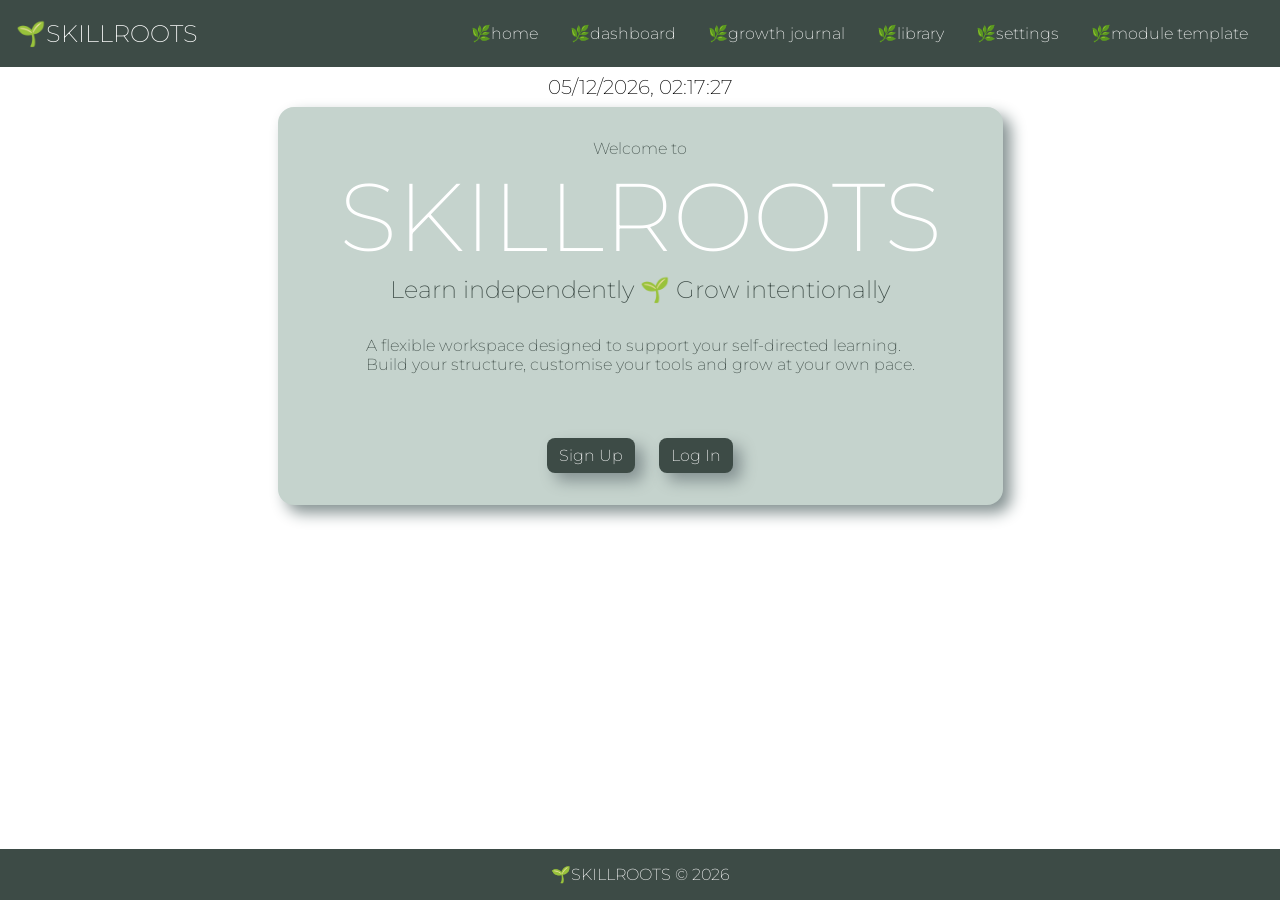
<file: index.html>
<!DOCTYPE html>
<html lang="en">
<head>
  <meta charset="UTF-8">
  <meta name="viewport" content="width=device-width, initial-scale=1.0">
  <link rel="stylesheet" href="styles.css">
  <link rel="stylesheet" href="https://raw.githubusercontent.com/Jade-Evans/Jades_Accessible_Stylesheet/main/jades_accessible_stylesheet.css">
  <link rel="preconnect" href="https://fonts.googleapis.com">
  <link href="https://fonts.googleapis.com/css2?family=Montserrat:wght@100;200&family=Montserrat:ital,wght@0,400..700;1,400..700&display=swap" rel="stylesheet">
  <title>welcome</title>
</head>
<body>
  <header>
    <div class="logo">🌱SKILLROOTS</div>
    <ul class ="nav-bar">
        <li><a  href = "index.html">🌿home</a></li>
        <li><a  href = "dashboard.html">🌿dashboard</a></li>
        <li><a  href = "growthJournal.html">🌿growth journal</a></li>
        <li><a  href="library.html">🌿library</a></li>
        <li><a  href="settings.html">🌿settings</a></li>
        <li><a  href="modules_template.html">🌿module template</a></li>
    </ul>
  </header>
  
  <main id="landingPageMain">
    <div id="landingPagecurrentDateTime" class="currentDateTime"></div>
    <div id="landingPageContent">
      <p>Welcome to</p>
      <h1 id="landingPageHeader">SKILLROOTS</h1>
      <h2 id="landingPageTagline">Learn independently 🌱 Grow intentionally</h2>
      <p class="landingSubtext">
        A flexible workspace designed to support your self‑directed learning.<br>
        Build your structure, customise your tools and grow at your own pace.
      </p>

      <div class="modalButtonsDiv">
        <button id="signUpButton" class="welcomeButton">Sign Up</button>
        <button id="loginButton" class="welcomeButton">Log In</button>
      </div>
   
      <div id="overlayWrapper">
        <div id="signUpModal" class="modal">
         
          <div class="modalContent">
            <span class="closeButton">X</span>
            <h2 id="signUpHeader">Create your account</h2>
            <p>Simply enter your details and select an Avatar to begin:</p>
            <div Id="signUpModalDataInput" class="modalDataInput">
              <label>Username:<input type="text" id="username" name="username" size="25"/></label>
              <label>Email:<input type="text" id="email" name="email" size="25"/></label>
              <label>Create Password:
                <div class="passwordContainer">
                  <input type="password" id="password" name="password" size="30"/>
                  <img src="visiblePwd.png" alt="icon password visible"/>
                </div>
              </label>
              <label>Re-enter Password:
                  <div class="passwordContainer">
                    <input type="password" id="reenterPassword" name="reenterPassword" size="30">
                    <img src="visiblePwd.png" id="reEnterPwdVisibleIcon" alt="icon password visible" >
                  </div>
              </label>
            </div>
            <div id="avatars">
              <div id="seedlingAvatar" class="avatarSelection">🌱</div>
              <div id="fern"  class="avatarSelection">🌿</div>
              <div id="tree"  class="avatarSelection">🌳</div>
              <div id="wildflower"  class="avatarSelection">🌼</div>
              <div id="cactus"  class="avatarSelection">🌵</div>
            </div>
            <button type="submit" id="createAccountSubmitBtn" class="submit">Submit</button>
          </div>
        </div>
        <div id="loginModal" class="modal">
          <div class="modalContent">
            <span class="closeButton">X</span>
            <h2>Welcome back to <br>🌱SKILLROOTS!</h2>
            <p>Ready to dive back in?
            <br>Just enter your details below and press <strong>Submit</strong> to continue learning:</p>
            <div id="loginDetails">
              <label for="usernameLogin">Username:</label>
              <input type="text" id="usernameInputLogin" placeholder="Enter Username" required><br>
              <label for="passwordLogin">Password:</label>
              <input type="text" id="passwordInputLogin" placeholder="EnterPassword" required><br>
            </div>
            <button type="submit" id="loginSubmitBtn" class="submit">Submit</button>
          </div> 
        </div>
        <div id="actionCompleteModal" class="modal">
          <div class="modalContent">
            <span class="closeButton">X</span>
            <h2 id="welcomeMessageHeader"></h2>
            <div id="chosenAvatar"></div>
            <p id="welcomeMessageP">Ready to dive back in?></p>
            <button type="submit" id="proceedToDashboardBtn" class="submit"><a  href = "dashboard.html">Proceed to Dashboard</a></button>
          </div>
        
            
          </div>
    </main>
  </div>

  
  <!-- <div id="loginModal" class="modal"></div> -->
  <footer>
    <p>🌱SKILLROOTS &copy; 2026</p>
  </footer>
  <script src="script.js"></script>

</body>
</html>
</file>
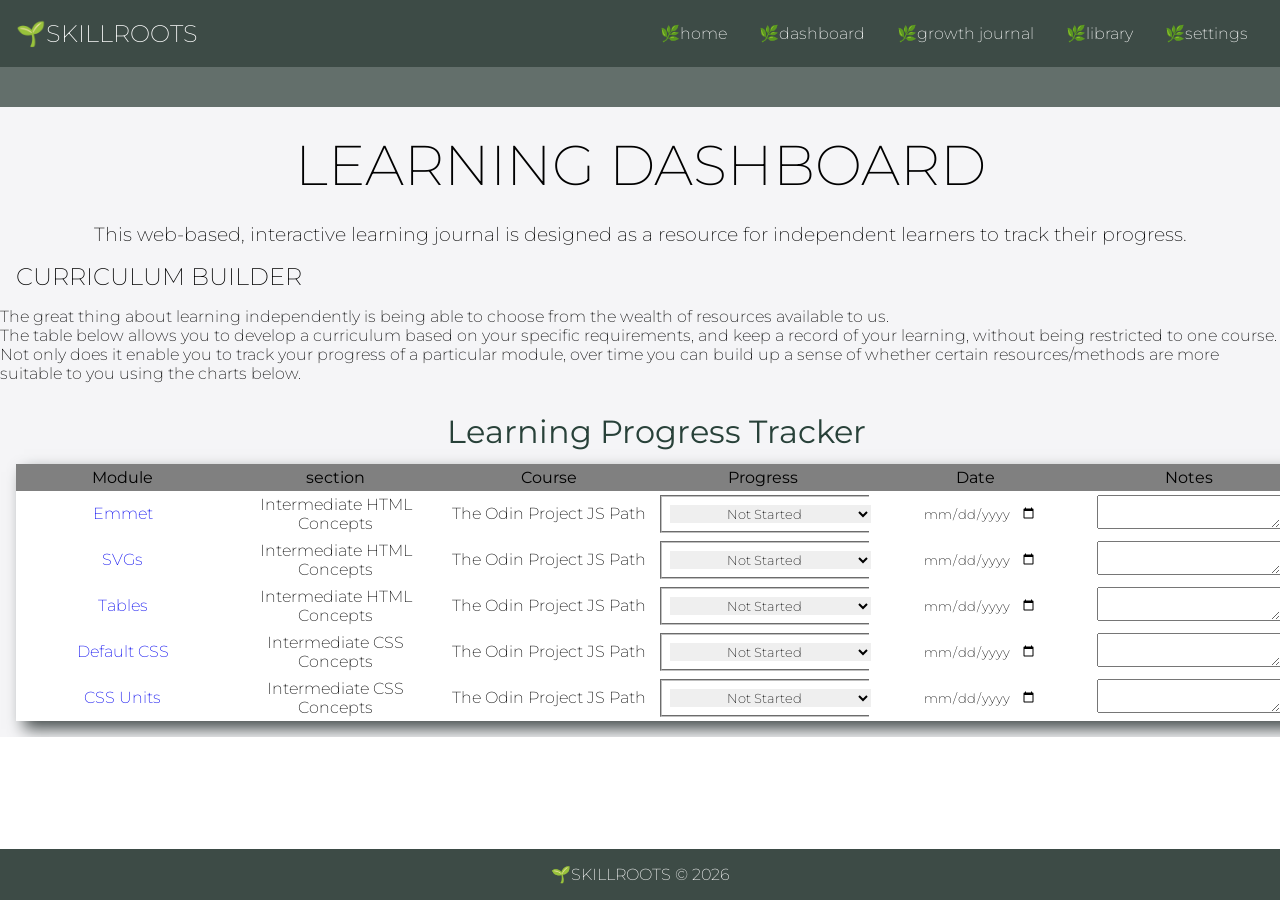
<file: 00_contents.html>
<!DOCTYPE html>
<html lang="en">
<head>
  <meta charset="UTF-8">
  <meta name="viewport" content="width=device-width, initial-scale=1.0">
  <link rel="stylesheet" href="styles.css">
   <link rel="preconnect" href="https://fonts.googleapis.com">
  <link href="https://fonts.googleapis.com/css2?family=Montserrat:wght@100;200&family=Montserrat:ital,wght@0,400..700;1,400..700&display=swap" rel="stylesheet">
  <title>Contents & Progress Tracker</title>
</head>
<body>
  <header>
    <div class="logo">🌱SKILLROOTS</div>
    <nav>
        <ul class ="nav-bar">
          <li><a  href = "index.html">🌿home</a></li>
          <li><a  href = "00_contents.html">🌿dashboard</a></li>
          <li><a  href = "XlearningJournal.html">🌿growth journal</a></li>
          <li><a  href="Yresources.html">🌿library</a></li>
          <li><a  href="Zsettings.html">🌿settings</a></li>
        </ul>
    </nav>
  </header>
  <main>
    <aside></aside>
    <section id="dashboardSection">
    <hgroup>
      <h1 class="pageHeader">LEARNING DASHBOARD</h1>
      <h3 class="pageIntro">This web-based, interactive learning journal is designed as a resource for independent learners 
        to track their progress. 
      </p>
    </hgroup>
    <div id="curriculumBuilder">
        <h2 class="subheading">CURRICULUM BUILDER</h2>
        <div class="introText">
          <p>The great thing about learning independently is being able to choose from the wealth of
            resources available to us.<br> 
            The table below allows you to develop a curriculum based on your specific requirements, 
            and keep a record of your learning, without being restricted to one course. <br>
            Not only does it enable you to track your progress of a particular module, 
            over time you can build up a sense of whether certain resources/methods are 
            more suitable to you using the charts below. </p>
          </div>
      <div class="tableWrapper">
        <table id="curriculumBuilderTable">
          <caption>Learning Progress Tracker</caption>
          <thead>
            <tr>
              <th scope="col">Module</th>
              <th scope="col">section</th>
              <th scope="col">Course</th>
              <th scope="col">Progress</th>
              <th scope="col">Date</th>
              <th scope="col">Notes</th>
            </tr>
          </thead>
          <tbody>
            <tr>
              <td><a href="01_emmet.html">Emmet</a></td>
              <td>Intermediate HTML Concepts</td>
              <td>The Odin Project JS Path</td>
              <td><fieldset id="progressOptions" class="options hidden">
                    <select id="progressOptions" name="progressOptions">
                        <option value="notStarted">Not Started</option>
                        <option value="inProgress">In Progress</option>
                        <option value="needsReview">Lesson Needs Review</option>
                        <option value="confident">Lesson Complete: Confident</option>
                    </select>
                </fieldset></td>
                <td><input type="date" name="dateUpdate" id="dateUpdated"></td>
              <td><textarea name="notes"></textarea></td>
            </tr>
            <tr>
              <td><a href="02_svg.html">SVGs</a></td>
              <td>Intermediate HTML Concepts</td>
              <td>The Odin Project JS Path</td>
              <td><fieldset id="progressOptions" class="options hidden">
                    <select id="progressOptions" name="progressOptions">
                        <option value="notStarted">Not Started</option>
                        <option value="inProgress">In Progress</option>
                        <option value="needsReview">Lesson Needs Review</option>
                        <option value="confident">Lesson Complete: Confident</option>
                    </select>
                </fieldset></td>
                <td><input type="date" name="dateUpdate" id="dateUpdated"></td>
              <td><textarea name="notes"></textarea></td>
            </tr>
            <tr>
              <td><a href="03_tables.html">Tables</a></td>
              <td>Intermediate HTML Concepts</td>
              <td>The Odin Project JS Path</td>
              <td><fieldset id="progressOptions" class="options hidden">
                    <select id="progressOptions" name="progressOptions">
                        <option value="notStarted">Not Started</option>
                        <option value="inProgress">In Progress</option>
                        <option value="needsReview">Lesson Needs Review</option>
                        <option value="confident">Lesson Complete: Confident</option>
                    </select>
                </fieldset></td>
                <td><input type="date" name="dateUpdate" id="dateUpdated"></td>
              <td><textarea name="notes"></textarea></td>
            </tr>  
            <tr>
              <td><a href="04_defaultCSS.html">Default CSS</a></td>
              <td>Intermediate CSS Concepts</td>
              <td>The Odin Project JS Path</td>
              <td><fieldset id="progressOptions" class="options hidden">
                    <select id="progressOptions" name="progressOptions">
                        <option value="notStarted">Not Started</option>
                        <option value="inProgress">In Progress</option>
                        <option value="needsReview">Lesson Needs Review</option>
                        <option value="confident">Lesson Complete: Confident</option>
                    </select>
                </fieldset></td>
                <td><input type="date" name="dateUpdate" id="dateUpdated"></td>
                <td><textarea name="notes"></textarea></td>
              </tr>
              <tr>
                <td><a href="05_CSS_units.html">CSS Units</a></td>
                <td>Intermediate CSS Concepts</td>
                <td>The Odin Project JS Path</td>
                <td><fieldset id="progressOptions" class="options hidden">
                    <select id="progressOptions" name="progressOptions">
                        <option value="notStarted">Not Started</option>
                        <option value="inProgress">In Progress</option>
                        <option value="needsReview">Lesson Needs Review</option>
                        <option value="confident">Lesson Complete: Confident</option>
                    </select>
                </fieldset></td>
                <td><input type="date" name="dateUpdate" id="dateUpdated"></td>
                <td><textarea name="notes"></textarea></td>
              </tr> 
          </tbody>
        </table>
      </div>
    </div>
    </section>
  </main>
  <footer>
    <p>🌱SKILLROOTS &copy; 2026</p>
  </footer>
  <script src="script.js"></script>
</body>
</html>
</file>
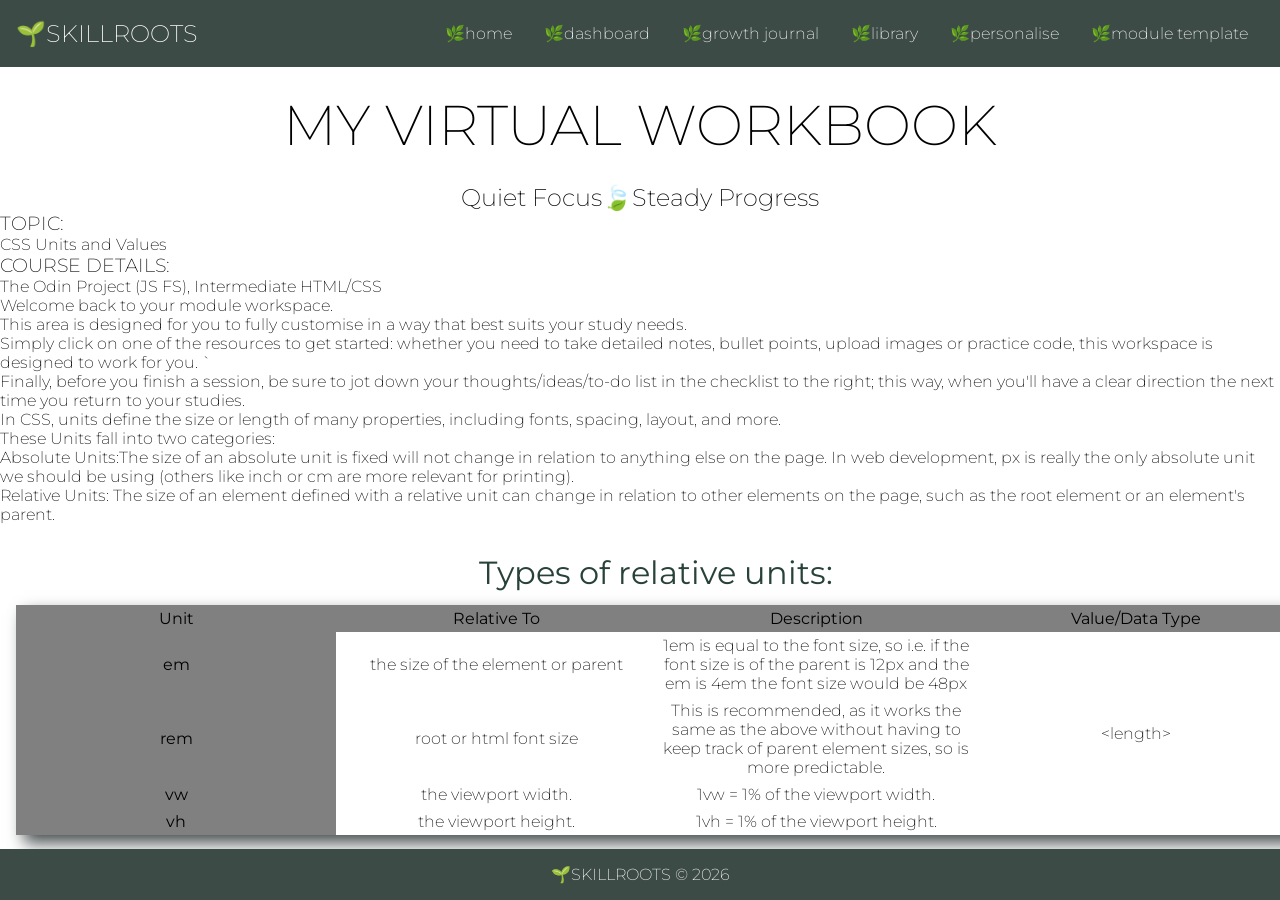
<file: 05_CSS_units.html>
<html lang="en">
<head>
  <meta charset="UTF-8">
  <meta name="viewport" content="width=device-width, initial-scale=1.0">
  <link rel="stylesheet" href="styles.css">
  <link rel="preconnect" href="https://fonts.googleapis.com">
  <link href="https://fonts.googleapis.com/css2?family=Montserrat:wght@100;200&family=Montserrat:ital,wght@0,400..700;1,400..700&display=swap" rel="stylesheet">
  <title>CSS Units</title>
</head>
<body>
 <header>
    <div class="logo">🌱SKILLROOTS</div>
        <ul class ="nav-bar">
            <li><a  href = "index.html">🌿home</a></li>
            <li><a  href = "00_contents.html">🌿dashboard</a></li>
            <li><a  href = "XlearningJournal.html">🌿growth journal</a></li>
            <li><a  href="Yresources.html">🌿library</a></li>
            <li><a  href="Zsettings.html">🌿personalise</a></li>
            <li><a  href="modules_template.html">🌿module template</a></li>
        </ul>
  </header>
  <main id="workbookMainContainer">
    <div class="mainContent">
      <div class="non-workbook">
       <hgroup>
          <h1 class="pageHeader moduleHeader">MY VIRTUAL WORKBOOK</h1>
          <h2 class="pageTagline">Quiet Focus🍃Steady Progress</h2>
        </hgroup>
        <div class="moduleDetails"> 
          <div class="detail"><h3 class="moduleName">TOPIC:</h3><p class="topicName">CSS Units and Values</p></div>
          <div class="detail"><h3 class="sectionName">COURSE DETAILS:</h3><p class="courseDetails">The Odin Project (JS FS), Intermediate HTML/CSS</p></div>
        </div>
        <div class="workspaceIntro">Welcome back to your module workspace. <br>
          This area is designed for you to fully customise in a way that best suits your study needs. <br>
          Simply click on one of the resources to get started: whether you need to take detailed notes, bullet points, 
          upload images or practice code, this workspace is designed to work for you. 
        `<br>Finally, before you finish a session, be sure to jot
          down your thoughts/ideas/to-do list in the checklist to the right; this way, when you'll have a 
          clear direction the next time you return to your studies.  
        </div>
      </div>
      <div id="workbookContent">
        <ul class="moduleNotesList">
          <li class="note">In CSS, <strong>units</strong> define the size or length of many properties, including fonts, spacing, layout, and more.</li>
          <li class="note">These Units fall into two categories:
            <ol>
              <li><strong>Absolute Units:</strong>The size of an absolute unit is fixed will not change in relation
              to anything else on the page. In web development, px is really the only absolute unit we should be using (others
              like inch or cm are more relevant for printing).</li>
              <li><strong>Relative Units:</strong> The size of an element defined with a relative unit can change in relation to 
                other elements on the page, such as the root element or an element's parent. 
              </li>
            </ol>
          </li>
          <li class="note">
            <table>
              <caption>Types of relative units:</caption>
              <thead>
                <tr>
                  <th scope="col">Unit</th>
                  <th scope="col">Relative To</th>
                  <th scope="col">Description</th>
                  <th scope="col">Value/Data Type</th>
                </tr>
              </thead>
              <tbody>
                <tr>
                  <th scope="row">em</th>
                  <td>the size of the element or parent</td>
                  <td>1em is equal to the font size, so i.e. if the font size is of the parent is 12px and the em is 4em the font size would be 48px
                  </td>
                  <td rowspan="5">&lt;length&gt;</td>
                </tr>
                <tr>
                  <th scope="row">rem</th>
                  <td>root or html font size</td>
                  <td>This is <strong>recommended</strong>, as it works the same as the above without having to keep track 
                    of parent element sizes, so is more predictable. 
                  </td>
                </tr>
                <tr>
                  <th scope="row">vw</th>
                  <td>the viewport width.</td>
                  <td>1vw = 1% of the viewport width.</td>
                </tr>
                <tr>
                  <th scope="row">vh</th>
                  <td>the viewport height.</td>
                  <td>1vh = 1% of the viewport height.</td>
                </tr>
              </tbody>
            </table>
          </li>
        </ul>
        
        <h2>rems vs ems</h2>
          <div class="imageContent">
            <div class="imageContainer">
              <img src="em vs rem.png" id="emvsremimg">
            </div>
            <p class="imageNote">The image on the left is useful for showing the difference between em and rem relative units. 
              Both pieces are code are the same except for the use of em on the first example, and rem on the second. 
              As em is relative to its parent, it will get progressively bigger each time. Rem, on the other hand, 
              remains relative to the root/html font size throughout, so the sizing is consistent regardless of the degree
              of parent/child. 
            </p>
            
          </div>
          <p>Aside from the above, there are loads of different values/data types in CSS. Some of the most common include:</p>
          <h2 class="numberslengthspercentages">Numbers, Lengths & Percentages</h2>
          <table>
            <caption>A table summarising some key data types in CSS:</caption>
            <thead>
              <th scope="col">Data Type</th>
              <th scope="col">Description</th>
              <th scope="col">Example</th>
              <th scope="col">Category</th>
            </thead>
            <tr>
              <th scope="row">&lt;integer&gt;</th>
              <td>Any whole number</td>
              <td>56, 1209, -89, -3</td>
              <td>Numbers, Lengths or Percentages</td>
            </tr>
              <tr>
              <th scope="row">&lt;number&gt;</th>
              <td>Refers to any number, which could include integers or numbers with decimals too.</td>
              <td>56, 2.3, -99, -0.987</td>
              <td>Numbers, Lengths or Percentages</td>
            </tr>
              <tr>
              <th scope="row">&lt;dimension&gt;</th>
              <td>Refers to a number with a unit attached to it. <strong>Note: this is an umbrella term, encompassing
                data types like &lt;length&gt;, &lt;angle&gt;, &lt;time&gt; and &lt;resolution&gt;
              </strong></td>
              <td>0.3s, 45deg, 20px, 6in</td>
              <td>Numbers, Lengths or Percentages</td>
            </tr>
              <tr>
              <th scope="row">&lt;percentage&gt;</th>
              <td>Refers to a percentage or fraction of a number; percentages are always relative to another quantity.</td>
              <td>50%, 22% etc.</td>
              <td>Numbers, Lengths or Percentages</td>
            </tr>
        </table>
        <table id="colourFormatTable">
          <caption>Common CSS Colour Formats</caption>
          <thead>
            <tr>
              <th scope="col">Format</th>
              <th scope="col">Type</th>
              <th scope="col">Description</th>
              <th scope="col">Value Range</th>
              <th scope="col">Example</th>
            </tr>
          </thead>
          <tbody>
            <tr class="hex">
              <th scope="row">HEX</th>
              <td>Hexadecimal notation</td>
              <td>Represents red, green, and blue values in base‑16.</td>
              <td>#RRGGBB or #RGB (00–FF)</td>
              <td>#1e90ff</td>
            </tr>
            <tr class="rgb">
              <th scope="row">RGB()</th>
              <td>Functional notation</td>
              <td>Defines colour using red, green, and blue channels.</td>
              <td>0–255 or 0–100%</td>
              <td>rgb(30, 144, 255)</td>
            </tr>
            <tr class="rgba">
              <th scope="row">RGBA()</th>
              <td>Functional notation</td>
              <td>RGB with an alpha (opacity) channel.</td>
              <td>0–255 + alpha (0–1)</td>
              <td>rgba(30, 144, 255, 0.2)</td>
            </tr>
            <tr  class="hsl">
              <th scope="row">HSL()</th>
              <td>Functional notation</td>
              <td>Defines colour using hue, saturation, and lightness.</td>
              <td>Hue: 0–360deg<br>S/L: 0–100%</td>
              <td>hsl(210, 100%, 56%)</td>
            </tr>
            <tr class="hsla">
              <th scope="row">HSLA()</th>
              <td>Functional notation</td>
              <td>HSL with an alpha (opacity) channel.</td>
              <td>Hue: 0–360deg<br>S/L: 0–100%<br>Alpha: 0–1</td>
              <td>hsla(210, 100%, 56%, 0.5)</td>
            </tr>
            <tr class="namedColours">
              <th scope="row">Named Colours</th>
              <td>Keyword</td>
              <td>Predefined colour names recognised by CSS.</td>
              <td>N/A</td>
              <td>dodgerblue</td>
            </tr>
          </tbody>
        </table>
          
        </div>
      </div>
      
    </div>     
      
  </main>
  <footer>
    <p>🌱SKILLROOTS &copy; 2026</p>
  </footer>
  
  <script src="script.js"></script>
</body>
</html>
</file>
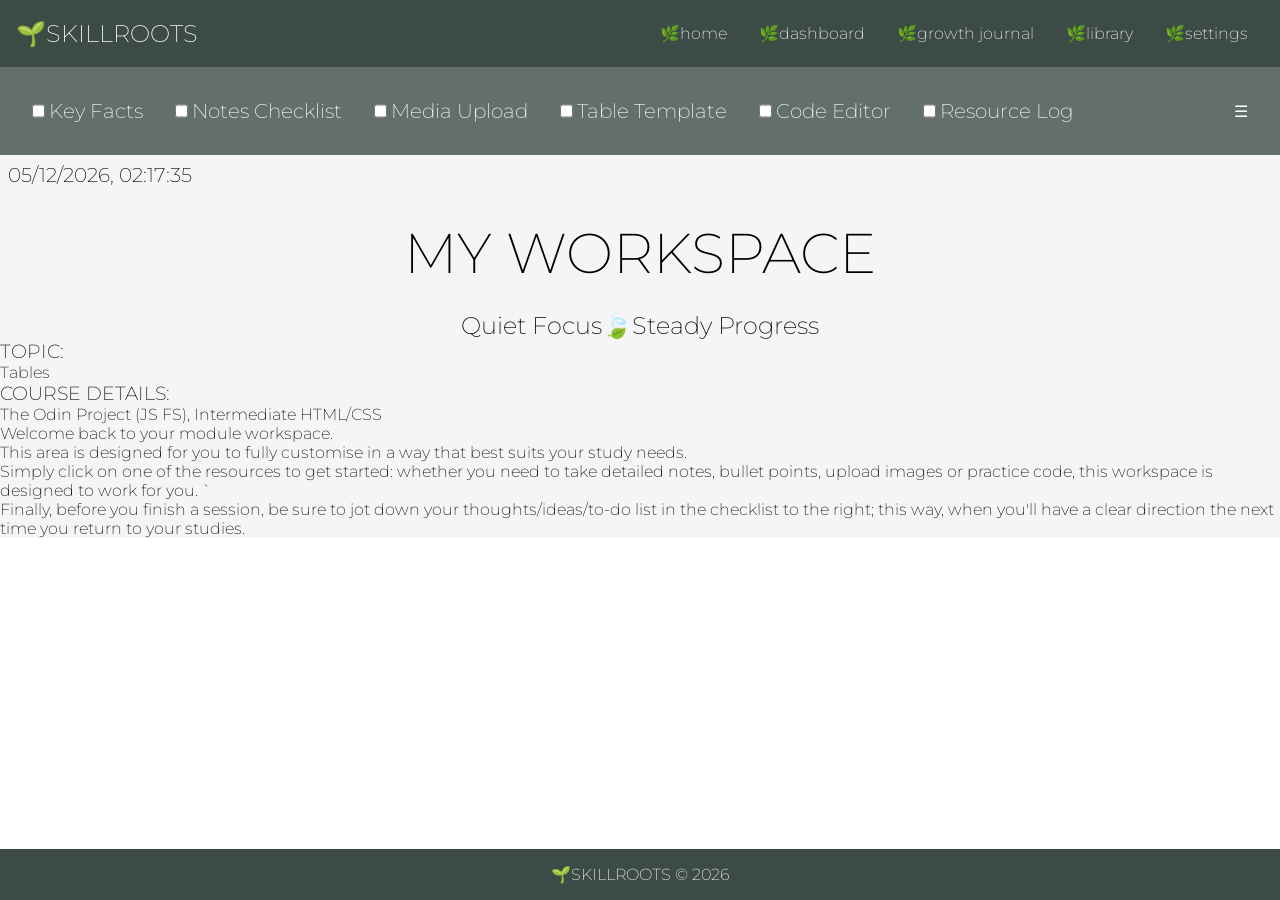
<file: modules_template.html>
<html lang="en">
<head>
  <meta charset="UTF-8">
  <meta name="viewport" content="width=device-width, initial-scale=1.0">
  
  <link rel="preconnect" href="https://fonts.googleapis.com">
  <link href="https://fonts.googleapis.com/css2?family=Montserrat:wght@100;200&family=Montserrat:ital,wght@0,400..700;1,400..700&display=swap" rel="stylesheet">
  <link rel="stylesheet" href="styles.css">
  <link rel="stylesheet" href="https://raw.githubusercontent.com/Jade-Evans/Jades_Accessible_Stylesheet/main/jades_accessible_stylesheet.css">
  <title>WORKSPACE TEMPLATE</title>
</head>
<body>
  <header>
    <div class="logo">🌱SKILLROOTS</div>
        <ul class ="nav-bar">
            <li><a  href = "index.html">🌿home</a></li>
            <li><a  href = "dashboard.html">🌿dashboard</a></li>
            <li><a  href = "growthJournal.html">🌿growth journal</a></li>
            <li><a  href="library.html">🌿library</a></li>
            <li><a  href="settings.html">🌿settings</a></li>
        </ul>
  </header>
  <main>
     <aside>
        <ul class="asideToolKit">
            <li><label><input type="checkbox" data-widget="keyFacts" name="keyFacts">Key Facts</label></li>
            <li><label><input type="checkbox" data-widget="notesChecklist" name="notesChecklist">Notes Checklist</label></li>
            <li><label><input type="checkbox" data-widget="mediaUpload" name="mediaUpload">Media Upload</label></li>
            <li><label><input type="checkbox" data-widget="tableTemplate" name="tableTemplate">Table Template</label></li>
            <li><label><input type="checkbox" data-widget="codeEditor" name="codeEditor">Code Editor</label></li>
            <li><label><input type="checkbox" data-widget="resourceLog" name="resourceLog">Resource Log</label></li>
        </ul>
        <button class="toggleSideBarBtn">☰</button>
     </aside>

    <section id="workspace">
      <div class="currentDateTime"></div>
      <hgroup>
        <h1 class="pageHeader moduleHeader">MY WORKSPACE</h1>
        <h2 class="pageTagline">Quiet Focus🍃Steady Progress</h2>
      </hgroup>
      <div class="moduleDetails"> 
        <div class="detail"><h3 class="moduleName">TOPIC:</h3><p caddlass="topicName">Tables</p></div>
        <div class="detail"><h3 class="sectionName">COURSE DETAILS:</h3><p class="courseDetails">The Odin Project (JS FS), Intermediate HTML/CSS</p></div>
      </div>
      <div class="workspaceIntro">Welcome back to your module workspace. <br>
        This area is designed for you to fully customise in a way that best suits your study needs. <br>
        Simply click on one of the resources to get started: whether you need to take detailed notes, bullet points, 
        upload images or practice code, this workspace is designed to work for you. 
      `<br>Finally, before you finish a session, be sure to jot
        down your thoughts/ideas/to-do list in the checklist to the right; this way, when you'll have a 
        clear direction the next time you return to your studies.  
      </div>
    </section>

  </main>
  <footer>
    <p>🌱SKILLROOTS &copy; 2026</p>
  </footer>
  <script src="script.js"></script>
</body>
</html>
</file>
<file: styles.css>
/* =========================================
   GLOBAL RESET & BASE
========================================= */

* {
    margin: 0;
    padding: 0;
    box-sizing: border-box;
    font-family: montserrat, sans-serif;
    font-weight: 200;
}

body {
    display: flex;
    flex-direction: column;
    height: 100vh;
    overflow: hidden;
}

a {
    text-decoration: none;
}

button {
    padding: 0.5rem 0.75rem;
    font-size: 1em;
    font-weight: 200;
    color: white;
    background-color: rgb(61, 75, 70);
    border-radius: 0.5rem;
    box-shadow: 0.5rem 0.5rem 0.95rem rgb(133, 146, 146);
    border: none;
    cursor: pointer;
}

button:hover {
    background-color: rgb(35, 43, 40);
    transition: 0.1s ease;
}

/* =========================================
   HEADER & FOOTER
========================================= */

header,
footer {
    position: sticky;
    z-index: 10;
    display: flex;
    align-items: center;
    padding: 1rem;
    color: white;
    background-color: rgb(61, 75, 70);
}

header {
    justify-content: space-between;
    top: 0;
}

footer {
    justify-content: center;
    bottom: 0;
}

.logo {
    font-size: 1.5rem;
    flex: 1 1 0;
}

.currentDateTime {
    margin: 0.5rem;
    font-size: 1.25rem;
}

/* =========================================
   NAVIGATION
========================================= */

.nav-bar {
    display: flex;
    gap: 1rem;
    list-style: none;
    padding: 0.5rem;
}

.nav-bar a {
    color: white;
    padding: 0.25rem 0.5rem;
    border-radius: 0.5rem;
}

.nav-bar a:hover {
    background-color: rgb(41, 46, 45);
    transition: 0.1s ease;
}

/* =========================================
   MAIN LAYOUT
========================================= */

main {
    display: flex;
    flex-direction: column;
    flex: 1;
    overflow: hidden;
}

aside {/*universal toolbar "sidebar" styling*/
    display: flex;
    color: white;
    background-color: rgb(61, 75, 70,0.8);
    box-shadow: 0.5rem 0.5rem 0.95rem rgb(133, 146, 146);
    justify-content: center;
    padding: 1.25rem;
   
}
.asideToolKit {
    display: flex;
    gap: 0.5rem;
    align-items: baseline;

}
.asideToolKit li {
    list-style: none;
    font-size: 1.25rem;
    margin: 0.25rem;
    padding: 0.5rem;
    border-radius: 0.5rem;
}
.asideToolKit li label {
    display: flex;
    gap: 0.25rem;
}
.asideToolKit li:hover{
    background-color: rgb(61, 75, 70);
    transition: 0.3s ease;
}
section {
    overflow-y: auto;
    background-color: #f5f5f7;
}

hgroup {
    display: flex;
    flex-direction: column;
    align-items: center;
}

.pageHeader {
    font-size: 3.5rem;
    margin: 1rem;
    padding: 0.5rem 1rem;
    border-radius: 1rem;
}

.subheading {
    margin: 1rem;
}

/* =========================================
   LANDING PAGE
========================================= */

#landingPageMain {
    align-items: center;
}

#landingPageContent {
    display: flex;
    flex-direction: column;
    align-items: center;
    padding: 2rem 3.5rem;
    border-radius: 1rem;
    background-color: rgb(197, 211, 205);
    color: rgb(61, 75, 70);
    box-shadow: 0.5rem 0.5rem 0.95rem rgb(133, 146, 146);
}

#landingPageHeader {
    font-size: 6rem;
    color: white;
}

.landingSubtext {
    margin: 2rem;
}

.modalButtonsDiv {
    display: flex;
    gap: 1.5rem;
    margin-top: 2rem;
}

/* =========================================
   MODALS
========================================= */
#overlayWrapper {
    position: fixed;
    inset: 0;
    display: none;
    width: 100%;
    height: 100%;
    background-color: rgba(237, 248, 241, 0.5);
    z-index: 11;
}
.modal {
    display: none;
    align-self: center;
    padding: 0.5rem;
    max-width: 90vw;
    max-height: 90vh;
    border-radius: 1rem;
    border: 0.1rem solid white;
    background-color: rgb(61, 75, 70);
    box-shadow: 0.5rem 0.5rem 0.8rem rgb(133, 146, 146);
}
.modalContent {
    display: flex;
    flex-direction: column;
    align-items: center;
    gap: 0.5rem;
    margin: 1rem;
    text-align: center;
    color: white;
    position:relative;
}
.modalContent h2 {
    font-size: 2rem;
}

.topContent {
    display: flex;
    justify-content: space-between;
}

.topContent h3 {
    font-size: 1rem;
    color: white;
}
.modalDataInput{
    display: flex;
    flex-direction: column;
    
}
 input[type="text"], input[type="password"], input[type="date"], select{
    margin: 0.5rem;
    border:none;
    text-align: center;
    
} 
#signUpModalDataInput label{
    display: flex;
    flex-direction: column;

}
.passwordContainer{
    position:relative;
}

#avatars{
    display: flex;
    gap: 1rem;
    font-size: 3rem;
}
.avatarSelection:hover{
      box-shadow: 0.5rem 0.5rem 0.95rem rgb(133, 146, 146);

}
/* Modal Buttons */
.closeButton{
    position: absolute;
    top: 0.1rem;
    right: 0.1rem;

}
.closeButton,
.submit {
    padding: 0.5rem 0.75rem;
    font-size: 1rem;
    font-weight: 400;
    color: rgb(61, 75, 70);
    background-color: rgb(197, 211, 205);
    border-radius: 0.5rem;
    border: 1px solid white;
    box-shadow: none;
    
}

.closeButton:hover,
.submit:hover {
    background-color: rgb(35, 43, 40);
    color: white;
    transition: 0.1s ease;
}

/* Password Eye Buttons */
#showPasswordBtn,
#showReenterPasswordBtn {
    position: absolute;
    top: 50%;
    right: 1.25rem;
    transform: translateY(-50%);
    width: 1.25rem;
    background: transparent;
    border: none;
    box-shadow: none;
}

/* =========================================
   DASHBOARD
========================================= */

#dashboardWorkspace {
    display: flex;
    flex-direction: column;
    align-items: center;
}

.toggleSideBarBtn{
    border:none;
    box-shadow: none;
    background-color: rgba(237, 248, 241, 0);
    margin-left: auto; /*pushes the toggle button as far right as it can go*/
}



.dashboardWidget {
    display: flex;
    flex-direction: column;
    align-items: center;
    margin: 1rem;
    padding: 1rem;
    border-radius: 1rem;
    background-color: rgb(194, 209, 202);
    box-shadow: 0.5rem 0.5rem 0.95rem rgb(133, 146, 146);
}

.widgetInfoBtn {
    align-self: flex-end;
    position: relative;
    padding: 0.25rem 0.75rem;
    border-radius: 50%;
    background-color: white;
    color: rgb(41, 46, 45);
    box-shadow: 0.5rem 0.5rem 0.95rem rgb(71, 78, 78);
}

.widgetInstructions {
    display: none;
    position: absolute;
    bottom: 100%;
    right: 0;
    width: 50vw;
    padding: 0.25rem;
    border-radius: 1rem;
    background-color: #f5f5f7;
    color: rgb(71, 78, 78);
    box-shadow: 0.5rem 0.5rem 0.95rem rgb(71, 78, 78);
}

.widgetInfoBtn:hover .widgetInstructions {
    display: block;
}

/* =========================================
   TABLES
========================================= */

table {
    width: 100%;
    margin: 1rem;
    border-collapse: collapse;
    table-layout: fixed;
    background-color: white;
    box-shadow: 0.5rem 0.5rem 0.95rem rgb(71, 78, 78);
}

caption {
    margin: 1%;
    font-size: 2rem;
    font-weight: 400;
    color: rgb(40, 65, 57);
}

th,
td {
    padding: 0.25rem;
    border: none;
    text-align: center;
}

th {
    background-color: grey;
    font-weight: 400;
    text-align: center;
}

td {
    background-color: white;
}
</file>
